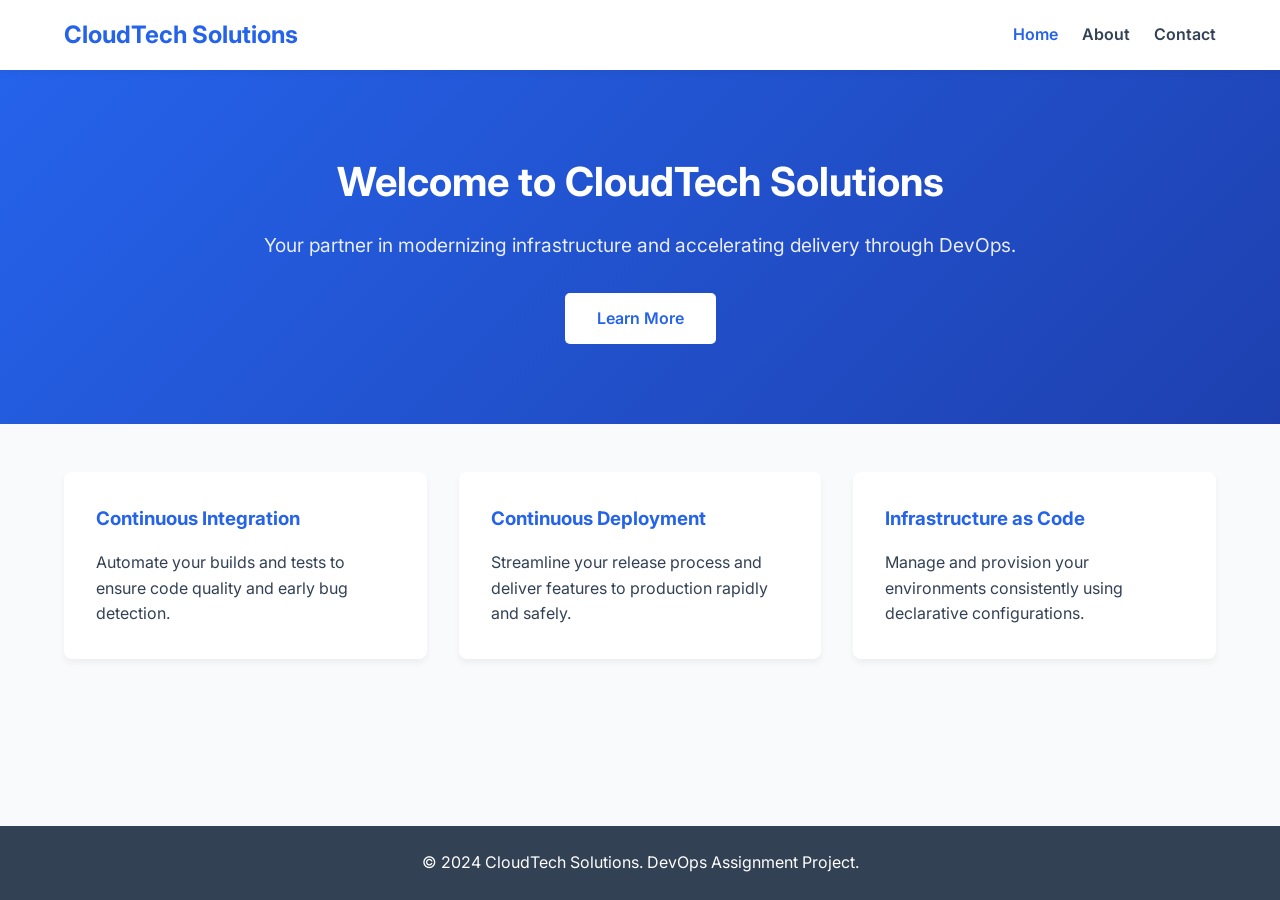
<file: index.html>
<!DOCTYPE html>
<html lang="en">
<head>
    <meta charset="UTF-8">
    <meta name="viewport" content="width=device-width, initial-scale=1.0">
    <title>DevOps Assignment - Home</title>
    <link rel="stylesheet" href="css/style.css">
    <link href="https://fonts.googleapis.com/css2?family=Inter:wght@300;400;600&display=swap" rel="stylesheet">
</head>
<body>
    <header>
        <div class="container">
            <h1>CloudTech Solutions</h1>
            <nav>
                <ul>
                    <li><a href="index.html" class="active">Home</a></li>
                    <li><a href="about.html">About</a></li>
                    <li><a href="contact.html">Contact</a></li>
                </ul>
            </nav>
        </div>
    </header>

    <main class="hero">
        <div class="container text-center">
            <h2>Welcome to CloudTech Solutions</h2>
            <p>Your partner in modernizing infrastructure and accelerating delivery through DevOps.</p>
            <a href="about.html" class="btn">Learn More</a>
        </div>
    </main>

    <section class="features container">
        <div class="feature">
            <h3>Continuous Integration</h3>
            <p>Automate your builds and tests to ensure code quality and early bug detection.</p>
        </div>
        <div class="feature">
            <h3>Continuous Deployment</h3>
            <p>Streamline your release process and deliver features to production rapidly and safely.</p>
        </div>
        <div class="feature">
            <h3>Infrastructure as Code</h3>
            <p>Manage and provision your environments consistently using declarative configurations.</p>
        </div>
    </section>

    <footer>
        <div class="container">
            <p>&copy; 2024 CloudTech Solutions. DevOps Assignment Project.</p>
        </div>
    </footer>

    <script src="js/script.js"></script>
</body>
</html>
</file>
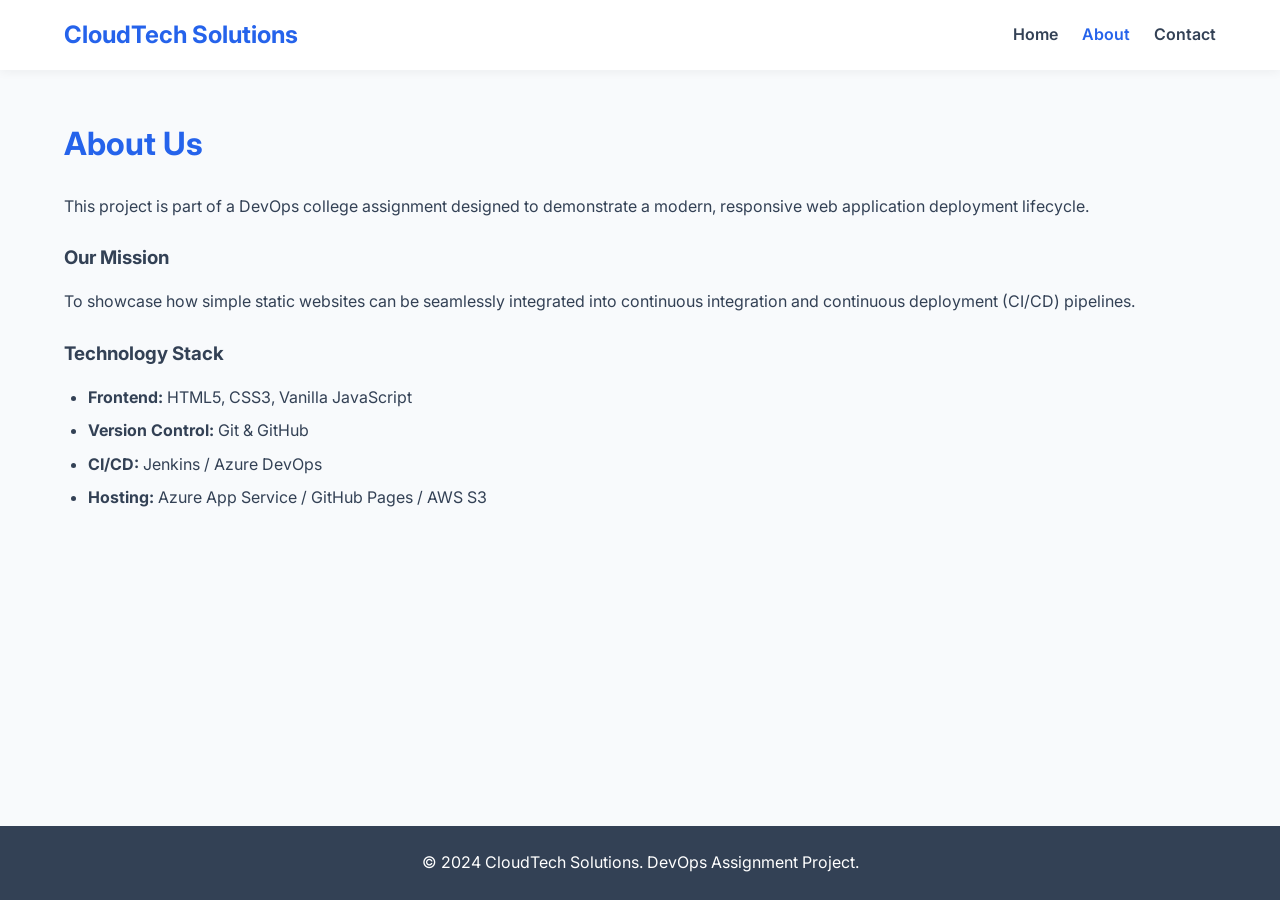
<file: about.html>
<!DOCTYPE html>
<html lang="en">
<head>
    <meta charset="UTF-8">
    <meta name="viewport" content="width=device-width, initial-scale=1.0">
    <title>DevOps Assignment - About</title>
    <link rel="stylesheet" href="css/style.css">
    <link href="https://fonts.googleapis.com/css2?family=Inter:wght@300;400;600&display=swap" rel="stylesheet">
</head>
<body>
    <header>
        <div class="container">
            <h1>CloudTech Solutions</h1>
            <nav>
                <ul>
                    <li><a href="index.html">Home</a></li>
                    <li><a href="about.html" class="active">About</a></li>
                    <li><a href="contact.html">Contact</a></li>
                </ul>
            </nav>
        </div>
    </header>

    <main class="content-page container">
        <h2>About Us</h2>
        <p>This project is part of a DevOps college assignment designed to demonstrate a modern, responsive web application deployment lifecycle.</p>
        
        <h3>Our Mission</h3>
        <p>To showcase how simple static websites can be seamlessly integrated into continuous integration and continuous deployment (CI/CD) pipelines.</p>

        <h3>Technology Stack</h3>
        <ul class="tech-list">
            <li><strong>Frontend:</strong> HTML5, CSS3, Vanilla JavaScript</li>
            <li><strong>Version Control:</strong> Git & GitHub</li>
            <li><strong>CI/CD:</strong> Jenkins / Azure DevOps</li>
            <li><strong>Hosting:</strong> Azure App Service / GitHub Pages / AWS S3</li>
        </ul>
    </main>

    <footer>
        <div class="container">
            <p>&copy; 2024 CloudTech Solutions. DevOps Assignment Project.</p>
        </div>
    </footer>

    <script src="js/script.js"></script>
</body>
</html>
</file>
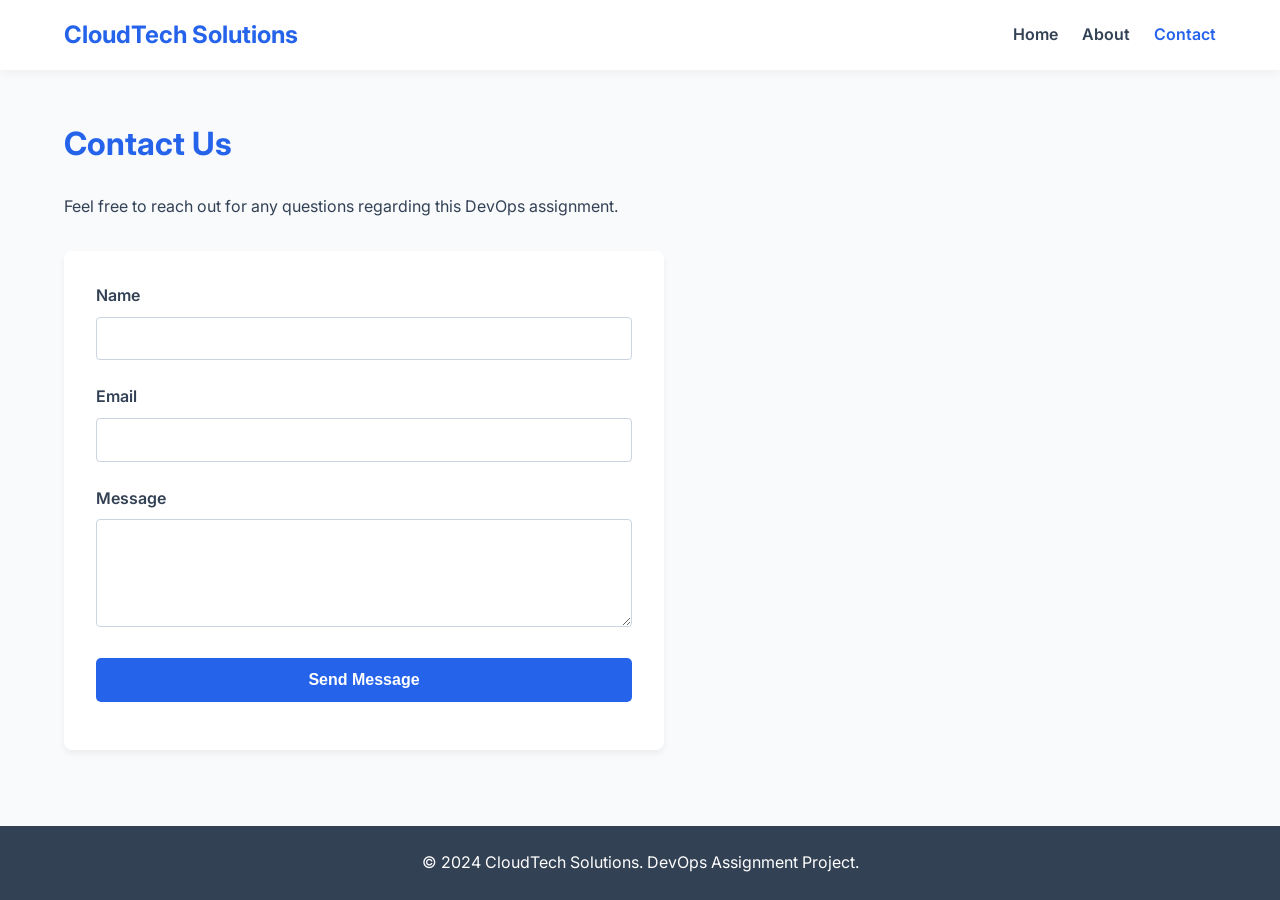
<file: contact.html>
<!DOCTYPE html>
<html lang="en">
<head>
    <meta charset="UTF-8">
    <meta name="viewport" content="width=device-width, initial-scale=1.0">
    <title>DevOps Assignment - Contact</title>
    <link rel="stylesheet" href="css/style.css">
    <link href="https://fonts.googleapis.com/css2?family=Inter:wght@300;400;600&display=swap" rel="stylesheet">
</head>
<body>
    <header>
        <div class="container">
            <h1>CloudTech Solutions</h1>
            <nav>
                <ul>
                    <li><a href="index.html">Home</a></li>
                    <li><a href="about.html">About</a></li>
                    <li><a href="contact.html" class="active">Contact</a></li>
                </ul>
            </nav>
        </div>
    </header>

    <main class="content-page container">
        <h2>Contact Us</h2>
        <p>Feel free to reach out for any questions regarding this DevOps assignment.</p>
        
        <form id="contactForm" class="contact-form">
            <div class="form-group">
                <label for="name">Name</label>
                <input type="text" id="name" name="name" required>
            </div>
            <div class="form-group">
                <label for="email">Email</label>
                <input type="email" id="email" name="email" required>
            </div>
            <div class="form-group">
                <label for="message">Message</label>
                <textarea id="message" name="message" rows="5" required></textarea>
            </div>
            <button type="submit" class="btn">Send Message</button>
            <p id="formStatus" class="status-msg"></p>
        </form>
    </main>

    <footer>
        <div class="container">
            <p>&copy; 2024 CloudTech Solutions. DevOps Assignment Project.</p>
        </div>
    </footer>

    <script src="js/script.js"></script>
</body>
</html>
</file>
<file: css/style.css>
:root {
    --primary-color: #2563eb;
    --secondary-color: #1e40af;
    --text-color: #334155;
    --bg-color: #f8fafc;
    --white: #ffffff;
    --transition: all 0.3s ease;
}

* {
    margin: 0;
    padding: 0;
    box-sizing: border-box;
}

body {
    font-family: 'Inter', sans-serif;
    line-height: 1.6;
    color: var(--text-color);
    background-color: var(--bg-color);
    display: flex;
    flex-direction: column;
    min-height: 100vh;
}

.container {
    width: 90%;
    max-width: 1200px;
    margin: 0 auto;
}

.text-center {
    text-align: center;
}

/* Header & Nav */
header {
    background-color: var(--white);
    box-shadow: 0 2px 10px rgba(0,0,0,0.05);
    padding: 1rem 0;
    position: sticky;
    top: 0;
    z-index: 100;
}

header .container {
    display: flex;
    justify-content: space-between;
    align-items: center;
}

header h1 {
    color: var(--primary-color);
    font-size: 1.5rem;
}

nav ul {
    list-style: none;
    display: flex;
    gap: 1.5rem;
}

nav a {
    text-decoration: none;
    color: var(--text-color);
    font-weight: 600;
    transition: var(--transition);
}

nav a:hover, nav a.active {
    color: var(--primary-color);
}

/* Hero Section */
.hero {
    background: linear-gradient(135deg, var(--primary-color), var(--secondary-color));
    color: var(--white);
    padding: 5rem 0;
    margin-bottom: 3rem;
}

.hero h2 {
    font-size: 2.5rem;
    margin-bottom: 1rem;
}

.hero p {
    font-size: 1.2rem;
    margin-bottom: 2rem;
    opacity: 0.9;
}

.btn {
    display: inline-block;
    background-color: var(--white);
    color: var(--primary-color);
    padding: 0.8rem 2rem;
    text-decoration: none;
    border-radius: 5px;
    font-weight: 600;
    transition: var(--transition);
    border: none;
    cursor: pointer;
    font-size: 1rem;
}

.btn:hover {
    background-color: var(--bg-color);
    transform: translateY(-2px);
}

/* Features */
.features {
    display: grid;
    grid-template-columns: repeat(auto-fit, minmax(300px, 1fr));
    gap: 2rem;
    margin-bottom: 4rem;
}

.feature {
    background: var(--white);
    padding: 2rem;
    border-radius: 8px;
    box-shadow: 0 4px 6px rgba(0,0,0,0.05);
    transition: var(--transition);
}

.feature:hover {
    transform: translateY(-5px);
    box-shadow: 0 10px 15px rgba(0,0,0,0.1);
}

.feature h3 {
    color: var(--primary-color);
    margin-bottom: 1rem;
}

/* Content Pages */
.content-page {
    padding: 3rem 0;
    flex: 1;
}

.content-page h2 {
    color: var(--primary-color);
    margin-bottom: 1.5rem;
    font-size: 2rem;
}

.content-page h3 {
    margin: 1.5rem 0 1rem;
}

.tech-list {
    margin-left: 1.5rem;
    margin-bottom: 1.5rem;
}

.tech-list li {
    margin-bottom: 0.5rem;
}

/* Form */
.contact-form {
    max-width: 600px;
    background: var(--white);
    padding: 2rem;
    border-radius: 8px;
    box-shadow: 0 4px 6px rgba(0,0,0,0.05);
    margin-top: 2rem;
}

.form-group {
    margin-bottom: 1.5rem;
}

.form-group label {
    display: block;
    margin-bottom: 0.5rem;
    font-weight: 600;
}

.form-group input, .form-group textarea {
    width: 100%;
    padding: 0.8rem;
    border: 1px solid #cbd5e1;
    border-radius: 4px;
    font-family: inherit;
    transition: var(--transition);
}

.form-group input:focus, .form-group textarea:focus {
    outline: none;
    border-color: var(--primary-color);
    box-shadow: 0 0 0 3px rgba(37, 99, 235, 0.1);
}

.contact-form .btn {
    background-color: var(--primary-color);
    color: var(--white);
    width: 100%;
}

.contact-form .btn:hover {
    background-color: var(--secondary-color);
}

.status-msg {
    margin-top: 1rem;
    text-align: center;
    font-weight: 600;
}

.status-msg.success { color: #16a34a; }
.status-msg.error { color: #dc2626; }

/* Footer */
footer {
    background-color: var(--text-color);
    color: var(--white);
    text-align: center;
    padding: 1.5rem 0;
    margin-top: auto;
}

/* Responsive */
@media (max-width: 768px) {
    header .container {
        flex-direction: column;
        gap: 1rem;
    }
    
    .hero h2 {
        font-size: 2rem;
    }
}
</file>
